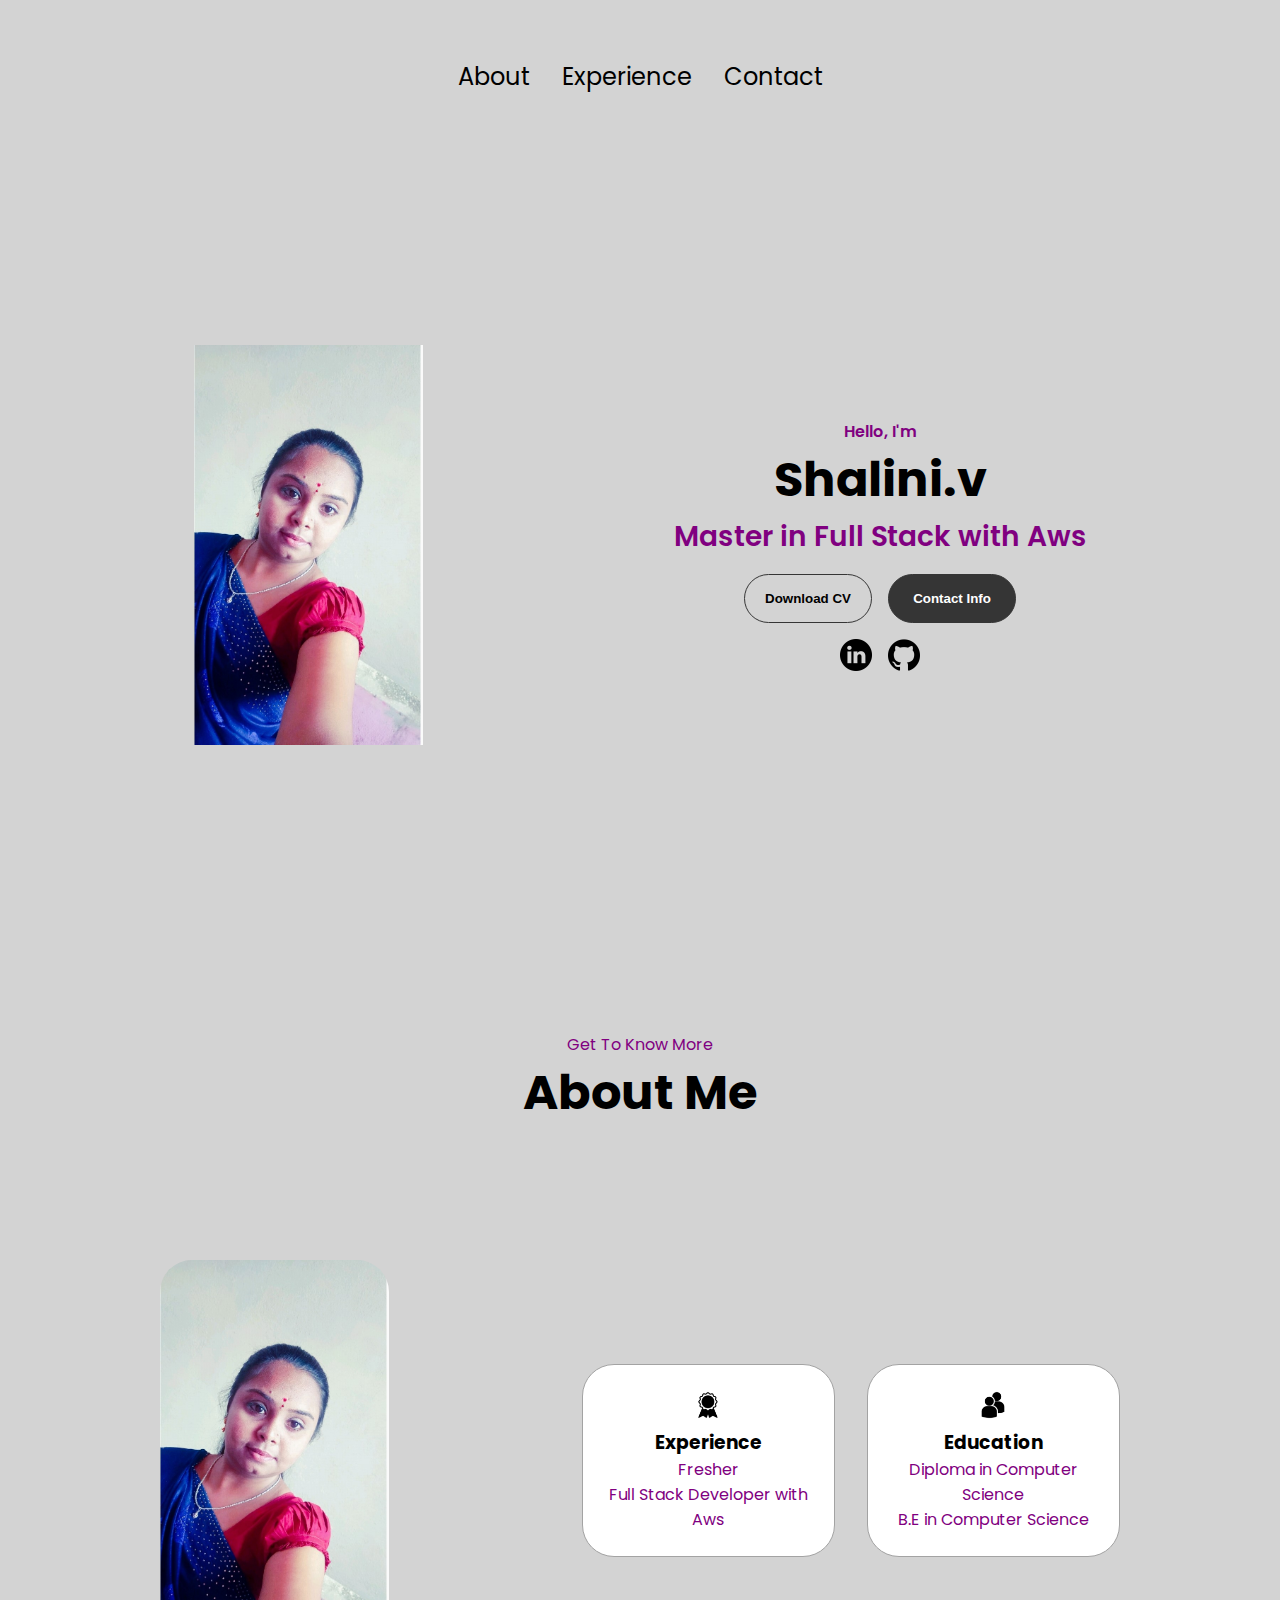
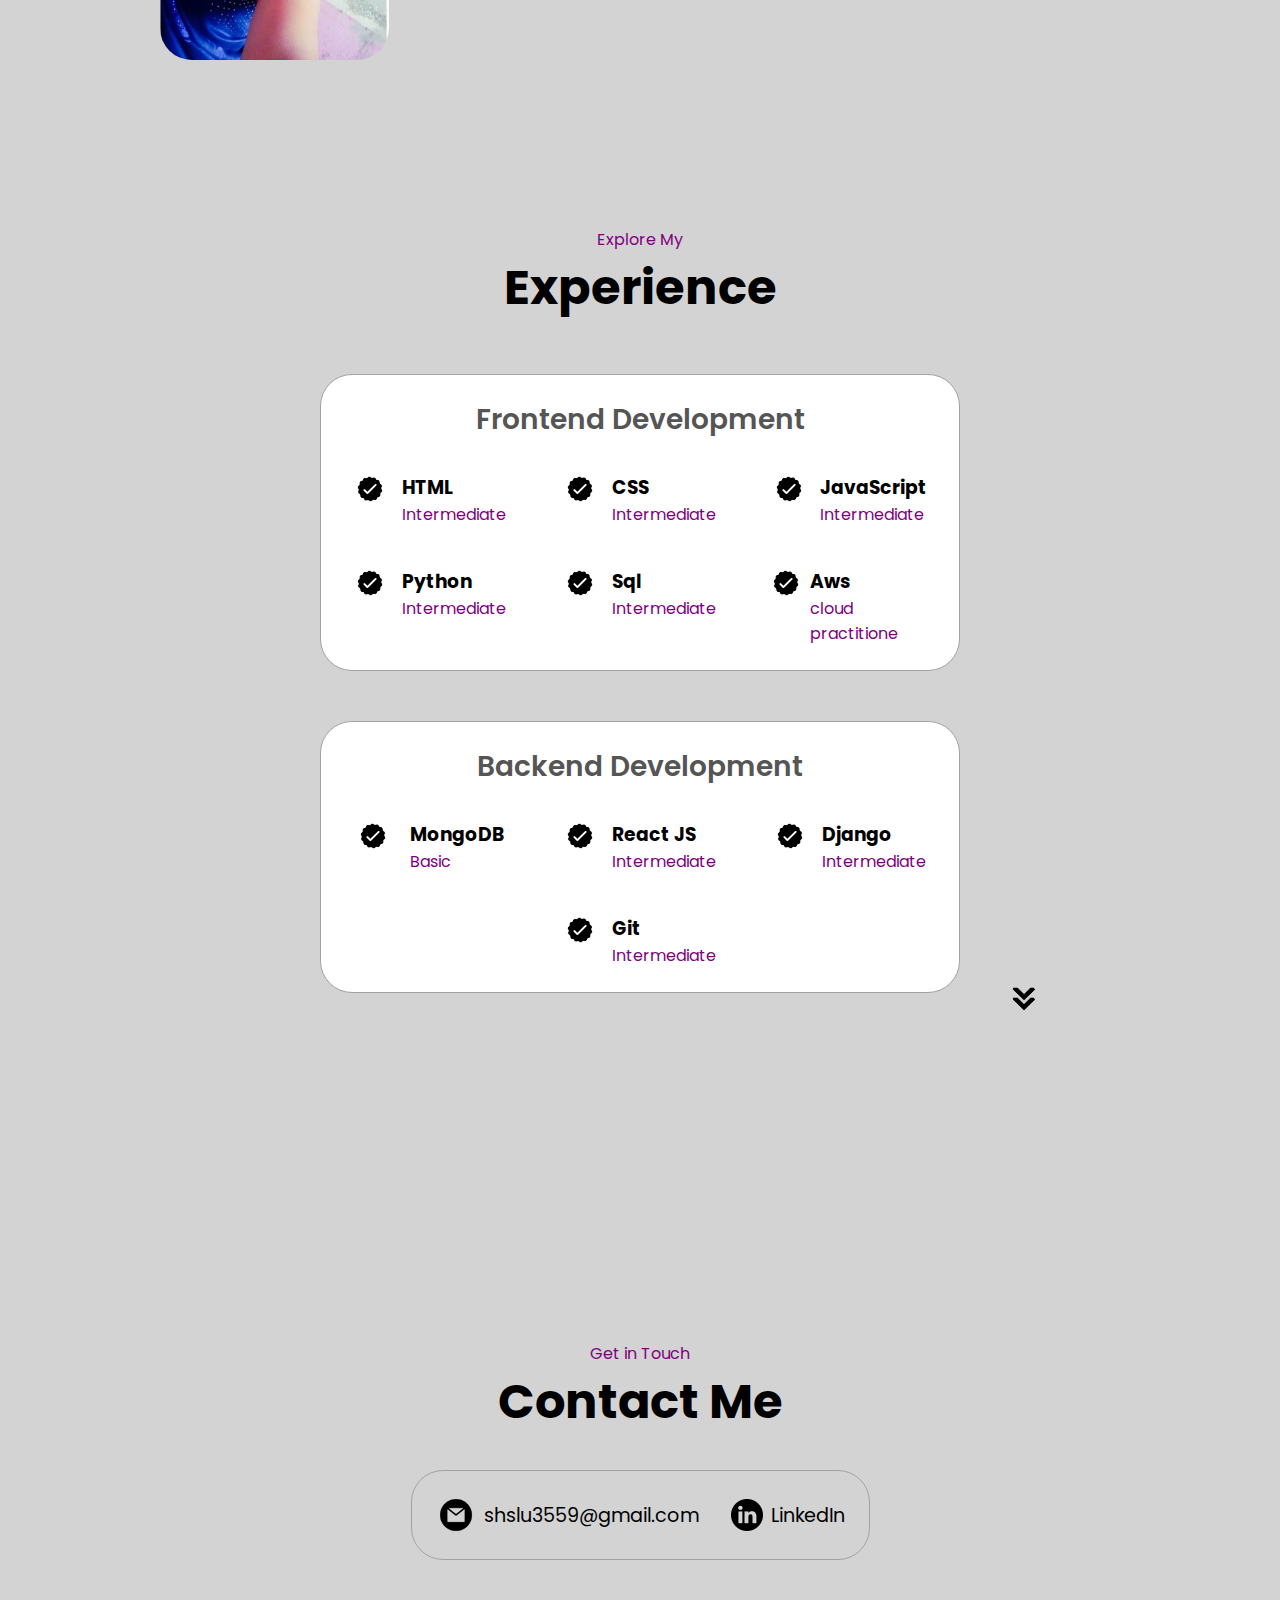
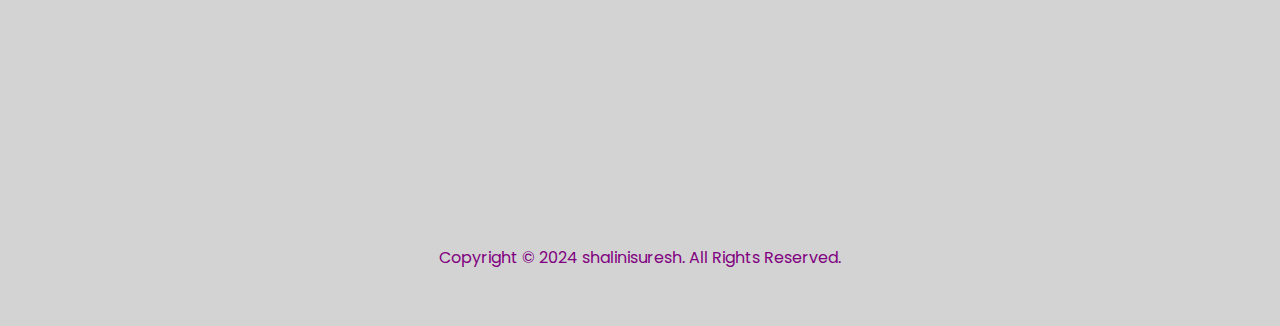
<file: index.html>
<!DOCTYPE html>
<html lang="en">
  <head>
    <meta charset="UTF-8" />
    <meta http-equiv="X-UA-Compatible" content="IE=edge" />
    <meta name="viewport" content="width=device-width, initial-scale=1.0" />
    <title>My Portfolio</title>
    <link rel="stylesheet" href="educate.css" />
    <link rel="stylesheet" href="mediaqueries.css" />
  </head>
  <body>
    <nav id="desktop-nav">
      
      <div>
        <ul class="nav-links">
          <li><a href="#about">About</a></li>
          <li><a href="#experience">Experience</a></li>
          <li><a href="#contact">Contact</a></li>
        </ul>
      </div>
    </nav>
    <nav id="hamburger-nav">
      <div class="logo">John Doe</div>
      <div class="hamburger-menu">
        <div class="hamburger-icon" onclick="toggleMenu()">
          <span></span>
          <span></span>
          <span></span>
        </div>
        <div class="menu-links">
          <li><a href="#about" onclick="toggleMenu()">About</a></li>
          <li><a href="#experience" onclick="toggleMenu()">Experience</a></li>
          <li><a href="#contact" onclick="toggleMenu()">Contact</a></li>
        </div>
      </div>
    </nav>
    <section id="profile">
      <div class="section__pic-container">
        <img src="shalu4.jpeg" alt=" profile picture" />
      </div>
      <div class="section__text">
        <p class="section__text__p1">Hello, I'm</p>
        <h1 class="title">Shalini.v</h1>
        <p class="section__text__p2">Master in Full Stack with Aws</p>
        <div class="btn-container">
          <button
            class="btn btn-color-2"
            onclick="window.open('shalini resume.pdf')"
          >
            Download CV
          </button>
          <button class="btn btn-color-1" onclick="location.href='./#contact'">
            Contact Info
          </button>
        </div>
        <div id="socials-container">
          <img
            src="linkedin.png"
            alt="My LinkedIn profile"
            class="icon"
            onclick="location.href='https://linkedin.com/'"
          />
          <img
            src="github.png"
            alt="My Github profile"
            class="icon"
            onclick="location.href='https://github.com/'"
          />
        </div>
      </div>
    </section>
    <section id="about">
        <p class="section__text__p1">Get To Know More</p>
        <h1 class="title">About Me</h1>
        <div class="section-container">
          <div class="section__pic-container">
            <img
              src="shalu4.jpeg"
              alt=""
              class="about-pic"
            />
          </div>
          <div class="about-details-container">
            <div class="about-containers">
              <div class="details-container">
                <img
                  src="experience.png"
                  alt=""
                  class="icon"
                  />
                  <h3>Experience</h3>
              <p>Fresher<br />Full Stack Developer with Aws</p>
            </div>
            <div class="details-container">
              <img
                src="education.png"
                alt=""
                class="icon"
              />
              <h3>Education</h3>
              <p>Diploma in Computer Science<br />B.E in Computer Science</p>
            </div>
          </div>
        </div>
    </div>
  </div>
  <section id="experience">
    <p class="section__text__p1">Explore My</p>
    <h1 class="title">Experience</h1>
    <br>
    <br>
    <div class="experience-details-container">
      <div class="about-container">
        <div class="details-container">
          <h2 class="experience-sub-title">Frontend Development</h2>
          <div class="article-container">
            <article>
              <img
                src="checkmark.png"
                alt=""
                class="icon"
              />
              <div>
                <h3>HTML</h3>
                <p>Intermediate</p>
              </div>
            </article>
            <article>
              <img
                src="checkmark.png"
                alt=""
                class="icon"
              />
              <div>
                <h3>CSS</h3>
                <p>Intermediate</p>
              </div>
            </article>
            <article>
              <img
                src="checkmark.png"
                alt=""
                class="icon"
              />
              <div>
                <h3>JavaScript</Script></h3>
                <p>Intermediate</p>
              </div>
            </article>
            <article>
              <img
                src="checkmark.png"
                alt=""
                class="icon"
              />
              <div>
                <h3>Python</h3>
                <p>Intermediate</p>
              </div>
            </article>
            <article>
              <img
                src="checkmark.png"
                alt=""
                class="icon"
              />
              <div>
                <h3>Sql</h3>
                <p>Intermediate</p>
              </div>
            </article>
            <article>
              <img
                src="checkmark.png"
                alt=""
                class="icon"
              />
              <div>
                <h3>Aws</h3>
                <p>cloud practitione</p>
              </div>
            </article>
            </div>
        </div>
        <br>
        <br>
        <div class="details-container">
          <h2 class="experience-sub-title">Backend Development</h2>
          <div class="article-container">
            <article>
              <img
                src="checkmark.png"
                alt=""
                class="icon"
              />
              <div>
                <h3>MongoDB</h3>
                <p>Basic</p>
              </div>
            </article>
            <article>
              <img
                src="checkmark.png"
                alt=""
                class="icon"
              />
              <div>
                <h3>React JS</h3>
                <p>Intermediate</p>
              </div>
            </article>
            <article>
              <img
                src="checkmark.png"
                alt=""
                class="icon"
              />
              <div>
                <h3>Django</h3>
                <p>Intermediate</p>
              </div>
            </article>
            <article>
              <img
                src="checkmark.png"
                alt=""
                class="icon"
              />
              <div>
                <h3>Git</h3>
                <p>Intermediate</p>
              </div>
            </article>
          </div>
        </div>
      </div>
    </div>
    <img
        src="arrow.png"
        alt=""
        class="icon arrow"
        onclick="location.href='./#contact'"
      />
    
    </section>
    <br>
    <br>
    <br>
    <br>
    <br>
    <br>
    <br>
    <br>
    <br>
    <br>
    <section id="contact">
      <p class="section__text__p1">Get in Touch</p>
      <h1 class="title">Contact Me</h1>
      <div class="contact-info-upper-container">
        <div class="contact-info-container">
          <img
            src="email.png"
            alt=""
            class="icon contact-icon email-icon"
          />
          <p><a href="mailto:examplemail@gmail.com">shslu3559@gmail.com</a></p>
        </div>
        <div class="contact-info-container">
          <img
            src="linkedin.png"
            alt=""
            class="icon contact-icon"
          />
          <p><a href="https://www.linkedin.com">LinkedIn</a></p>
        </div>
      </div>
    </section>
    <br>
    <br>
    <br>
    
    
    <br>
    <footer>
      <nav>
        <div class="nav-links-container">
          
        </div>
      </nav>
      <p>Copyright &#169; 2024 shalinisuresh. All Rights Reserved.</p>
    </footer>
    <script src="script.js"></script>
  </body>
</html>
</file>
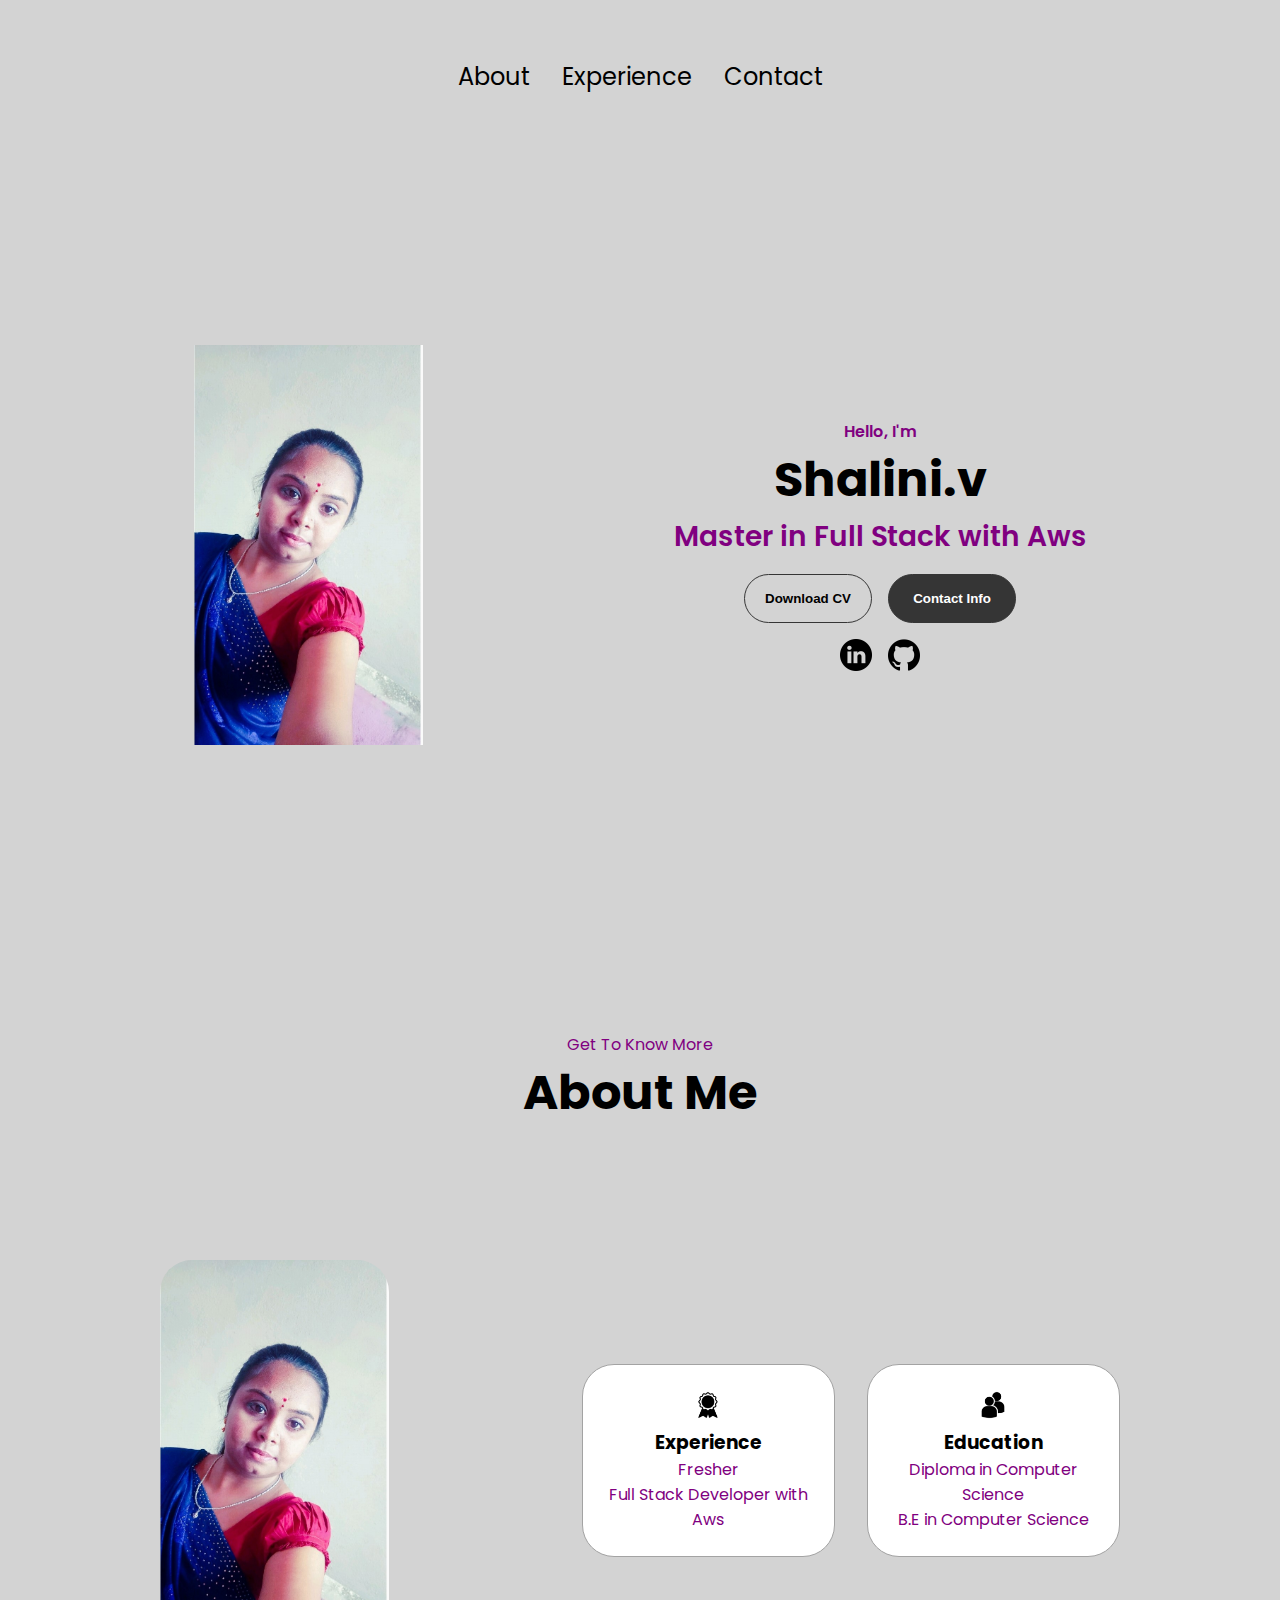
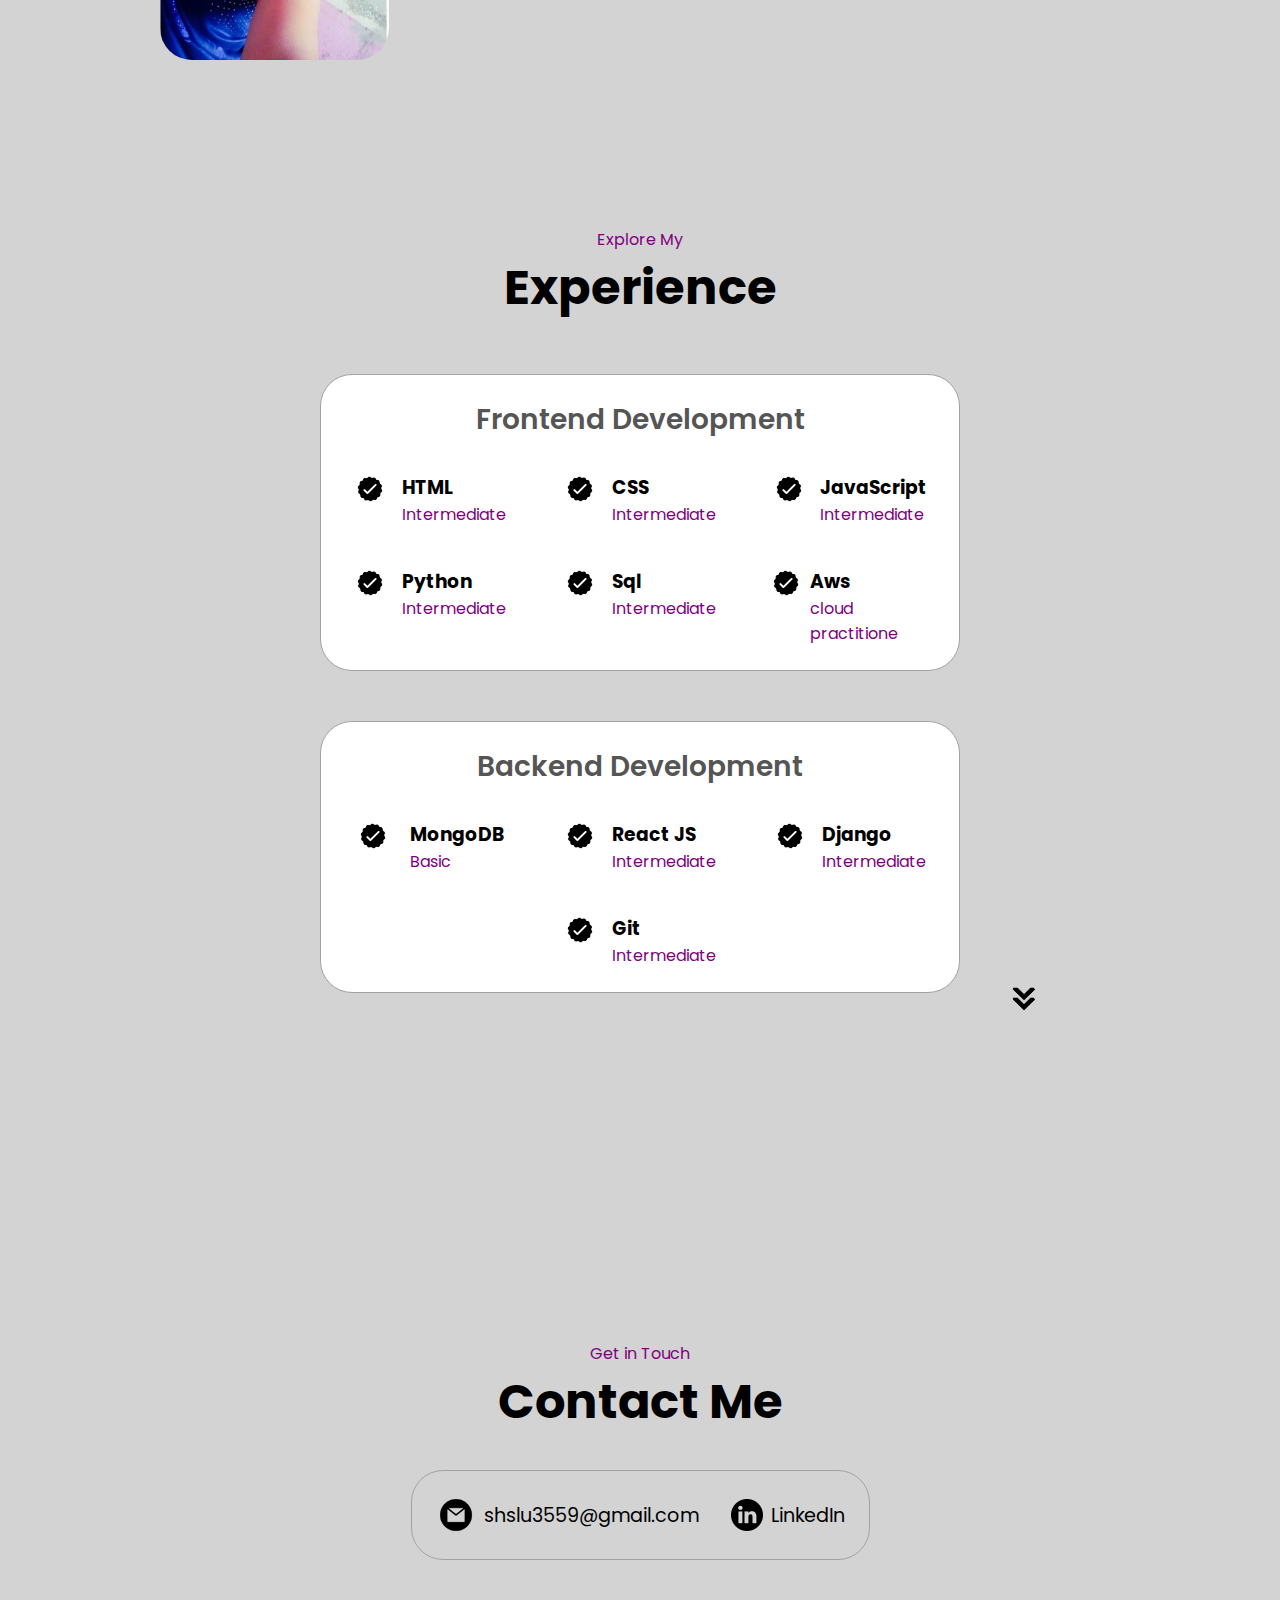
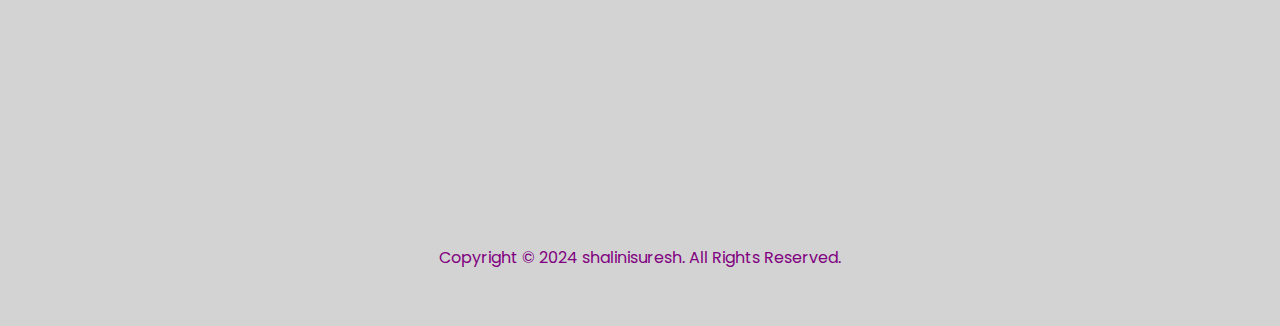
<file: educate.html>
<!DOCTYPE html>
<html lang="en">
  <head>
    <meta charset="UTF-8" />
    <meta http-equiv="X-UA-Compatible" content="IE=edge" />
    <meta name="viewport" content="width=device-width, initial-scale=1.0" />
    <title>My Portfolio</title>
    <link rel="stylesheet" href="educate.css" />
    <link rel="stylesheet" href="mediaqueries.css" />
  </head>
  <body>
    <nav id="desktop-nav">
      
      <div>
        <ul class="nav-links">
          <li><a href="#about">About</a></li>
          <li><a href="#experience">Experience</a></li>
          <li><a href="#contact">Contact</a></li>
        </ul>
      </div>
    </nav>
    <nav id="hamburger-nav">
      <div class="logo">John Doe</div>
      <div class="hamburger-menu">
        <div class="hamburger-icon" onclick="toggleMenu()">
          <span></span>
          <span></span>
          <span></span>
        </div>
        <div class="menu-links">
          <li><a href="#about" onclick="toggleMenu()">About</a></li>
          <li><a href="#experience" onclick="toggleMenu()">Experience</a></li>
          <li><a href="#contact" onclick="toggleMenu()">Contact</a></li>
        </div>
      </div>
    </nav>
    <section id="profile">
      <div class="section__pic-container">
        <img src="shalu4.jpeg" alt=" profile picture" />
      </div>
      <div class="section__text">
        <p class="section__text__p1">Hello, I'm</p>
        <h1 class="title">Shalini.v</h1>
        <p class="section__text__p2">Master in Full Stack with Aws</p>
        <div class="btn-container">
          <button
            class="btn btn-color-2"
            onclick="window.open('shalini resume.pdf')"
          >
            Download CV
          </button>
          <button class="btn btn-color-1" onclick="location.href='./#contact'">
            Contact Info
          </button>
        </div>
        <div id="socials-container">
          <img
            src="linkedin.png"
            alt="My LinkedIn profile"
            class="icon"
            onclick="location.href='https://linkedin.com/'"
          />
          <img
            src="github.png"
            alt="My Github profile"
            class="icon"
            onclick="location.href='https://github.com/'"
          />
        </div>
      </div>
    </section>
    <section id="about">
        <p class="section__text__p1">Get To Know More</p>
        <h1 class="title">About Me</h1>
        <div class="section-container">
          <div class="section__pic-container">
            <img
              src="shalu4.jpeg"
              alt=""
              class="about-pic"
            />
          </div>
          <div class="about-details-container">
            <div class="about-containers">
              <div class="details-container">
                <img
                  src="experience.png"
                  alt=""
                  class="icon"
                  />
                  <h3>Experience</h3>
              <p>Fresher<br />Full Stack Developer with Aws</p>
            </div>
            <div class="details-container">
              <img
                src="education.png"
                alt=""
                class="icon"
              />
              <h3>Education</h3>
              <p>Diploma in Computer Science<br />B.E in Computer Science</p>
            </div>
          </div>
        </div>
    </div>
  </div>
  <section id="experience">
    <p class="section__text__p1">Explore My</p>
    <h1 class="title">Experience</h1>
    <br>
    <br>
    <div class="experience-details-container">
      <div class="about-container">
        <div class="details-container">
          <h2 class="experience-sub-title">Frontend Development</h2>
          <div class="article-container">
            <article>
              <img
                src="checkmark.png"
                alt=""
                class="icon"
              />
              <div>
                <h3>HTML</h3>
                <p>Intermediate</p>
              </div>
            </article>
            <article>
              <img
                src="checkmark.png"
                alt=""
                class="icon"
              />
              <div>
                <h3>CSS</h3>
                <p>Intermediate</p>
              </div>
            </article>
            <article>
              <img
                src="checkmark.png"
                alt=""
                class="icon"
              />
              <div>
                <h3>JavaScript</Script></h3>
                <p>Intermediate</p>
              </div>
            </article>
            <article>
              <img
                src="checkmark.png"
                alt=""
                class="icon"
              />
              <div>
                <h3>Python</h3>
                <p>Intermediate</p>
              </div>
            </article>
            <article>
              <img
                src="checkmark.png"
                alt=""
                class="icon"
              />
              <div>
                <h3>Sql</h3>
                <p>Intermediate</p>
              </div>
            </article>
            <article>
              <img
                src="checkmark.png"
                alt=""
                class="icon"
              />
              <div>
                <h3>Aws</h3>
                <p>cloud practitione</p>
              </div>
            </article>
            </div>
        </div>
        <br>
        <br>
        <div class="details-container">
          <h2 class="experience-sub-title">Backend Development</h2>
          <div class="article-container">
            <article>
              <img
                src="checkmark.png"
                alt=""
                class="icon"
              />
              <div>
                <h3>MongoDB</h3>
                <p>Basic</p>
              </div>
            </article>
            <article>
              <img
                src="checkmark.png"
                alt=""
                class="icon"
              />
              <div>
                <h3>React JS</h3>
                <p>Intermediate</p>
              </div>
            </article>
            <article>
              <img
                src="checkmark.png"
                alt=""
                class="icon"
              />
              <div>
                <h3>Django</h3>
                <p>Intermediate</p>
              </div>
            </article>
            <article>
              <img
                src="checkmark.png"
                alt=""
                class="icon"
              />
              <div>
                <h3>Git</h3>
                <p>Intermediate</p>
              </div>
            </article>
          </div>
        </div>
      </div>
    </div>
    <img
        src="arrow.png"
        alt=""
        class="icon arrow"
        onclick="location.href='./#contact'"
      />
    
    </section>
    <br>
    <br>
    <br>
    <br>
    <br>
    <br>
    <br>
    <br>
    <br>
    <br>
    <section id="contact">
      <p class="section__text__p1">Get in Touch</p>
      <h1 class="title">Contact Me</h1>
      <div class="contact-info-upper-container">
        <div class="contact-info-container">
          <img
            src="email.png"
            alt=""
            class="icon contact-icon email-icon"
          />
          <p><a href="mailto:examplemail@gmail.com">shslu3559@gmail.com</a></p>
        </div>
        <div class="contact-info-container">
          <img
            src="linkedin.png"
            alt=""
            class="icon contact-icon"
          />
          <p><a href="https://www.linkedin.com">LinkedIn</a></p>
        </div>
      </div>
    </section>
    <br>
    <br>
    <br>
    
    
    <br>
    <footer>
      <nav>
        <div class="nav-links-container">
          
        </div>
      </nav>
      <p>Copyright &#169; 2024 shalinisuresh. All Rights Reserved.</p>
    </footer>
    <script src="script.js"></script>
  </body>
</html>
</file>
<file: educate.css>
/* GENERAL */

@import url("https://fonts.googleapis.com/css2?family=Poppins:wght@300;400;500;600&display=swap");

* {
  margin: 0;
  padding: 0;
}

body {
  font-family: "Poppins", sans-serif;
  background-color:lightgrey;
}

html {
  scroll-behavior: smooth;
}

p {
  color: purple;
}

/* TRANSITION */

a,
.btn {
  transition: all 300ms ease;
}

/* DESKTOP NAV */

nav,
.nav-links {
  display: flex;
}

nav {
  justify-content: space-around;
  align-items: center;
  height: 17vh;
}

.nav-links {
  gap: 2rem;
  list-style: none;
  font-size: 1.5rem;
}

a {
  color: black;
  text-decoration: none;
  text-decoration-color: white;
}

a:hover {
  color: grey;
  text-decoration: underline;
  text-underline-offset: 1rem;
  text-decoration-color: rgb(181, 181, 181);
}

.logo {
  font-size: 2rem;
}

.logo:hover {
  cursor: default;
}

/* HAMBURGER MENU */

#hamburger-nav {
  display: none;
}

.hamburger-menu {
  position: relative;
  display: inline-block;
}

.hamburger-icon {
  display: flex;
  flex-direction: column;
  justify-content: space-between;
  height: 24px;
  width: 30px;
  cursor: pointer;
}

.hamburger-icon span {
  width: 100%;
  height: 2px;
  background-color: black;
  transition: all 0.3 ease-in-out;
}

.menu-links {
  position: absolute;
  top: 100%;
  right: 0;
  background-color: white;
  width: fit-content;
  max-height: 0;
  overflow: hidden;
  transition: all 0.3 ease-in-out;
}

.menu-links a {
  display: block;
  padding: 10px;
  text-align: center;
  font-size: 1.5rem;
  color: black;
  text-decoration: none;
  transition: all 0.3 ease-in-out;
}

.menu-links li {
  list-style: none;
}

.menu-links.open {
  max-height: 300px;
}

.hamburger-icon.open span:first-child {
  transform: rotate(45deg) translate(10px, 5px);
}

.hamburger-icon.open span:nth-child(2) {
  opacity: 0;
}

.hamburger-icon.open span:last-child {
  transform: rotate(-45deg) translate(10px, -5px);
}

.hamburger-icon span:first-child {
  transform: none;
}

.hamburger-icon span:first-child {
  opacity: 1;
}

.hamburger-icon span:first-child {
  transform: none;
}
/* SECTIONS */

section {
    padding-top: 4vh;
    height: 96vh;
    margin: 0 10rem;
    box-sizing: border-box;
    min-height: fit-content;
  }
  
  .section-container {
    display: flex;
  }
  
  /* PROFILE SECTION */
  
  #profile {
    display: flex;
    justify-content: center;
    gap: 5rem;
    height: 80vh;
  }
  
  .section__pic-container {
    display: flex;
    height: 400px;
    width: 400px;
    margin: auto 0;
  }
  
  .section__text {
    align-self: center;
    text-align: center;
  }
  
  .section__text p {
    font-weight: 600;
  }
  
  .section__text__p1 {
    text-align: center;
  }
  
  .section__text__p2 {
    font-size: 1.75rem;
    margin-bottom: 1rem;
  }
  
  .title {
    font-size: 3rem;
    text-align: center;
  }
  
  #socials-container {
    display: flex;
    justify-content: center;
    margin-top: 1rem;
    gap: 1rem;
  }
  
  /* ICONS */
  
  .icon {
    cursor: pointer;
    height: 2rem;
  }
  
  /* BUTTONS */
  
  .btn-container {
    display: flex;
    justify-content: center;
    gap: 1rem;
  }
  
  .btn {
    font-weight: 600;
    transition: all 300ms ease;
    padding: 1rem;
    width: 8rem;
    border-radius: 2rem;
  }
  
  .btn-color-1,
  .btn-color-2 {
    border: rgb(53, 53, 53) 0.1rem solid;
  }
  
  .btn-color-1:hover,
  .btn-color-2:hover {
    cursor: pointer;
  }
  
  .btn-color-1,
  .btn-color-2:hover {
    background: rgb(53, 53, 53);
    color: white;
  }
  
  .btn-color-1:hover {
    background: rgb(0, 0, 0);
  }
  
  .btn-color-2 {
    background: none;
  }
  
  .btn-color-2:hover {
    border: rgb(255, 255, 255) 0.1rem solid;
  }
  
  .btn-container {
    gap: 1rem;
  }
  /* ABOUT SECTION */

#about {
    position: relative;
  }
  
  .about-containers {
    gap: 2rem;
    margin-bottom: 2rem;
    margin-top: 2rem;
  }
  
  .about-details-container {
    justify-content: center;
    flex-direction: column;
  }
  
  .about-containers,
  .about-details-container {
    display: flex;
  }
  
  .about-pic {
    border-radius: 2rem;
  }
  
  .arrow {
    position: absolute;
    right: -5rem;
    bottom: 2.5rem;
  }
  
  .details-container {
    padding: 1.5rem;
    flex: 1;
    background: white;
    border-radius: 2rem;
    border: rgb(53, 53, 53) 0.1rem solid;
    border-color: rgb(163, 163, 163);
    text-align: center;
  }
 



  /* CONTACT */

#contact {
  display: flex;
  justify-content: center;
  flex-direction: column;
  height: 70vh;
}

.contact-info-upper-container {
  display: flex;
  justify-content: center;
  border-radius: 2rem;
  border: rgb(53, 53, 53) 0.1rem solid;
  border-color: rgb(163, 163, 163);
  background: (250, 250, 250);
  margin: 2rem auto;
  padding: 0.5rem;
}

.contact-info-container {
  display: flex;
  align-items: center;
  justify-content: center;
  gap: 0.5rem;
  margin: 1rem;
}

.contact-info-container p {
  font-size: larger;
}

.contact-icon {
  cursor: default;
}

.email-icon {
  height: 2.5rem;
}
  
  .section-container {
    gap: 4rem;
    height: 80%;
  }
  
  .section__pic-container {
    height: 400px;
    width: 400px;
    margin: auto 0;
  }
  
/* EXPERIENCE SECTION */

#experience {
    position: relative;
  }
  
  .experience-sub-title {
    color: rgb(85, 85, 85);
    font-weight: 600;
    font-size: 1.75rem;
    margin-bottom: 2rem;
  }
  
  .experience-details-container {
    display: flex;
    justify-content: center;
    flex-direction: column;
  }
  
  .article-container {
    display: flex;
    text-align: initial;
    flex-wrap: wrap;
    flex-direction: row;
    gap: 2.5rem;
    justify-content: space-around;
  }
  
  article {
    display: flex;
    width: 10rem;
    justify-content: space-around;
    gap: 0.5rem;
  }
  
  article .icon {
    cursor: default;
  }
  /* FOOTER SECTION */

footer {
  height: 26vh;
  margin: 0 1rem;
}

footer p {
  text-align: center;
}
</file>
<file: mediaqueries.css>
@media screen and (max-width: 1400px) {
    #profile {
      height: 83vh;
      margin-bottom: 6rem;
    }
    .about-containers {
      flex-wrap: wrap;
    }
    #contact,
    #projects {
      height: fit-content;
    }
  }
  
  @media screen and (max-width: 1200px) {
    #desktop-nav {
      display: none;
    }
    #hamburger-nav {
      display: flex;
    }
    #experience,
    .experience-details-container {
      margin-top: 2rem;
    }
    #profile,
    .section-container {
      display: block;
    }
    .arrow {
      display: none;
    }
    section,
    .section-container {
      height: fit-content;
    }
    section {
      margin: 0 5%;
    }
    .section__pic-container {
      width: 275px;
      height: 275px;
      margin: 0 auto 2rem;
    }
    .about-containers {
      margin-top: 0;
    }
  }
  
  @media screen and (max-width: 600px) {
    #contact,
    footer {
      height: 40vh;
    }
    #profile {
      height: 83vh;
      margin-bottom: 0;
    }
    article {
      font-size: 1rem;
    }
    footer nav {
      height: fit-content;
      margin-bottom: 2rem;
    }
    .about-containers,
    .contact-info-upper-container,
    .btn-container {
      flex-wrap: wrap;
    }
    .contact-info-container {
      margin: 0;
    }
    .contact-info-container p,
    .nav-links li a {
      font-size: 1rem;
    }
    .experience-sub-title {
      font-size: 1.25rem;
    }
    .logo {
      font-size: 1.5rem;
    }
    .nav-links {
      flex-direction: column;
      gap: 0.5rem;
      text-align: center;
    }
    .section__pic-container {
      width: auto;
      height: 46vw;
      justify-content: center;
    }
    .section__text__p2 {
      font-size: 1.25rem;
    }
    .title {
      font-size: 2rem;
    }
    .text-container {
      text-align: justify;
    }
}
</file>
